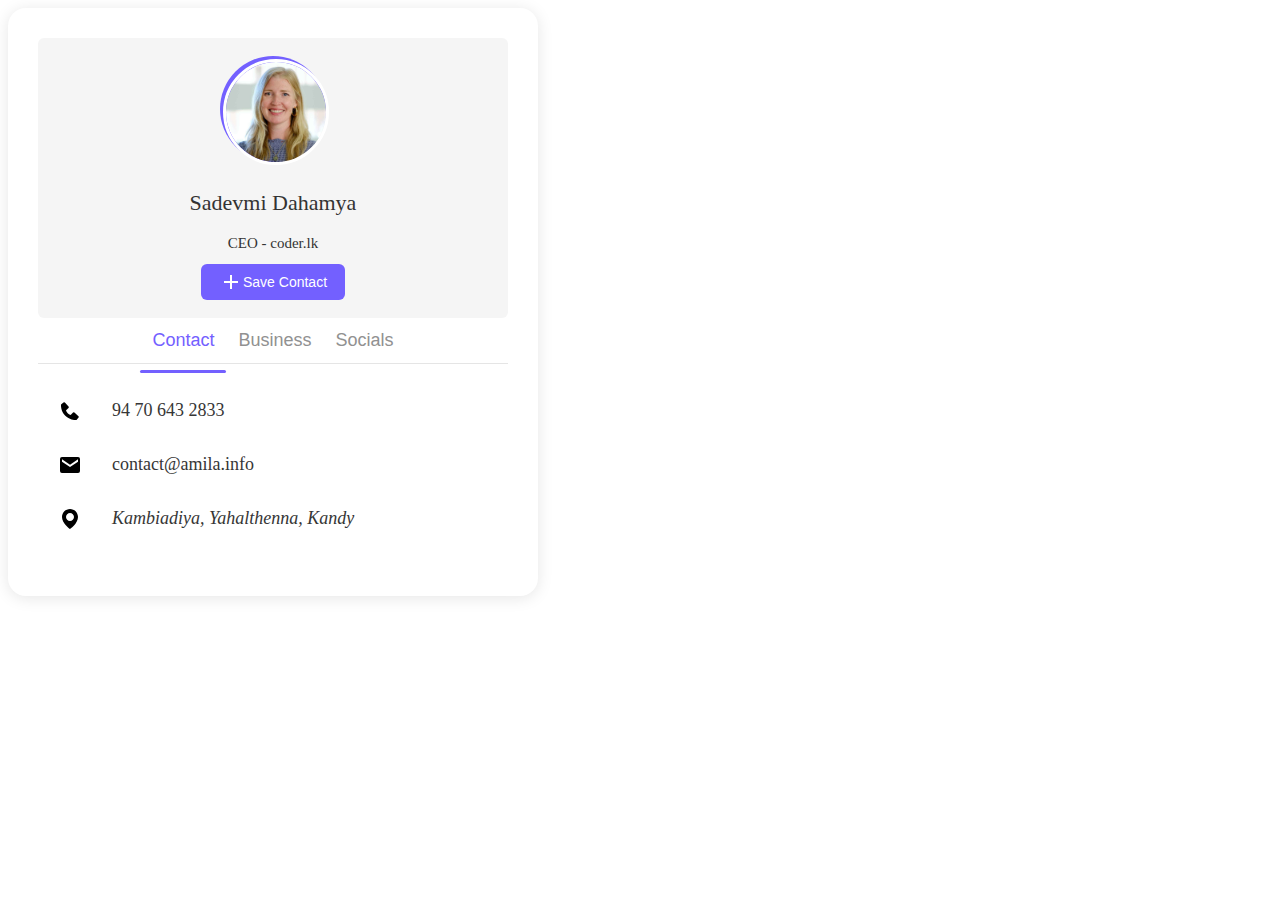
<file: tabpanel.html>
<!DOCTYPE html>
<html lang="en">

<head>
    <meta charset="UTF-8">
    <meta name="viewport" content="width=device-width, initial-scale=1.0">
    <title>Tab Pannel</title>
    <link href='https://unpkg.com/boxicons@2.1.4/css/boxicons.min.css' rel='stylesheet'>

    <link rel="stylesheet" href="tab.css">
    <link rel="stylesheet" href="profile.css">
    <link rel="stylesheet" href="contact.css">
</head>

<body>
    <div class="container top-container">
        <div class="profile-card">
            <div class="image">
                <img src="profile-image.jpg" alt="" class="profile-img">
            </div>

            <div class="text-data">
                <h2 class="name">Sadevmi Dahamya</h2>
                <span class="job">CEO - coder.lk</span>
            </div>
            <div class="save-contact">
                <button class="save-contact-btn">

                    <span class="plus-icon">
                        <svg xmlns="http://www.w3.org/2000/svg" width="24" height="24" viewBox="0 0 24 24"
                            style="fill: rgb(255, 255, 255);">
                            <path d="M19 11h-6V5h-2v6H5v2h6v6h2v-6h6z"></path>
                        </svg>
                    </span>
                    <div class="btn-text">
                        Save Contact

                    </div>
                </button>
            </div>
        </div>
        <div class="tab_box">
            <button class="tab_btn active">Contact</button>
            <button class="tab_btn">Business</button>
            <button class="tab_btn">Socials</button>
            <div class="line"></div>
        </div>
        <div class="content_box">
            <div class="content active">
                <div class="contact-box">
                    <div class="items">
                        <span class="icon">
                            <svg xmlns="http://www.w3.org/2000/svg" width="24" height="24" viewBox="0 0 24 24"
                                style="fill: rgba(0, 0, 0, 1);">
                                <path
                                    d="m20.487 17.14-4.065-3.696a1.001 1.001 0 0 0-1.391.043l-2.393 2.461c-.576-.11-1.734-.471-2.926-1.66-1.192-1.193-1.553-2.354-1.66-2.926l2.459-2.394a1 1 0 0 0 .043-1.391L6.859 3.513a1 1 0 0 0-1.391-.087l-2.17 1.861a1 1 0 0 0-.29.649c-.015.25-.301 6.172 4.291 10.766C11.305 20.707 16.323 21 17.705 21c.202 0 .326-.006.359-.008a.992.992 0 0 0 .648-.291l1.86-2.171a.997.997 0 0 0-.085-1.39z">
                                </path>
                            </svg>
                        </span>
                        <div class="link">
                            <a href="#" class="phone">94 70 643 2833</a>
                        </div>
                    </div>

                    <div class="items">
                        <span class="icon">
                            <svg xmlns="http://www.w3.org/2000/svg" width="24" height="24" viewBox="0 0 24 24"
                                style="fill: rgba(0, 0, 0, 1);">
                                <path
                                    d="M20 4H4a2 2 0 0 0-2 2v12a2 2 0 0 0 2 2h16a2 2 0 0 0 2-2V6a2 2 0 0 0-2-2zm0 4.7-8 5.334L4 8.7V6.297l8 5.333 8-5.333V8.7z">
                                </path>
                            </svg>
                        </span>
                        <div class="link">
                            <a href="#" class="phone">contact@amila.info</a>
                        </div>
                    </div>
                    <div class="items">
                        <span class="icon">
                            <svg xmlns="http://www.w3.org/2000/svg" width="24" height="24" viewBox="0 0 24 24"
                                style="fill: rgba(0, 0, 0, 1);">
                                <path
                                    d="M12 2C7.589 2 4 5.589 4 9.995 3.971 16.44 11.696 21.784 12 22c0 0 8.029-5.56 8-12 0-4.411-3.589-8-8-8zm0 12c-2.21 0-4-1.79-4-4s1.79-4 4-4 4 1.79 4 4-1.79 4-4 4z">
                                </path>
                            </svg>
                        </span>
                        <address class="link">
                            <a href="#" class="phone">Kambiadiya, Yahalthenna, Kandy</a>
                        </address>
                    </div>
                </div>
            </div>
        </div>

        <div class="content_box">
            <div class="content">
                <div class="contact-box">
                    <div class="items">
                        <span class="icon">
                            <svg xmlns="http://www.w3.org/2000/svg" width="24" height="24" viewBox="0 0 24 24"
                                style="fill: rgba(0, 0, 0, 1);">
                                <path
                                    d="M12 2C6.486 2 2 6.486 2 12s4.486 10 10 10 10-4.486 10-10S17.514 2 12 2zm7.931 9h-2.764a14.67 14.67 0 0 0-1.792-6.243A8.013 8.013 0 0 1 19.931 11zM12.53 4.027c1.035 1.364 2.427 3.78 2.627 6.973H9.03c.139-2.596.994-5.028 2.451-6.974.172-.01.344-.026.519-.026.179 0 .354.016.53.027zm-3.842.7C7.704 6.618 7.136 8.762 7.03 11H4.069a8.013 8.013 0 0 1 4.619-6.273zM4.069 13h2.974c.136 2.379.665 4.478 1.556 6.23A8.01 8.01 0 0 1 4.069 13zm7.381 6.973C10.049 18.275 9.222 15.896 9.041 13h6.113c-.208 2.773-1.117 5.196-2.603 6.972-.182.012-.364.028-.551.028-.186 0-.367-.016-.55-.027zm4.011-.772c.955-1.794 1.538-3.901 1.691-6.201h2.778a8.005 8.005 0 0 1-4.469 6.201z">
                                </path>
                            </svg>
                        </span>
                        <div class="link">
                            <a href="#" class="phone">coder.lk</a>
                        </div>
                    </div>

                    <div class="items">
                        <span class="icon">
                            <svg xmlns="http://www.w3.org/2000/svg" width="24" height="24" viewBox="0 0 24 24"
                                style="fill: rgba(0, 0, 0, 1);">
                                <path
                                    d="M20 4H4a2 2 0 0 0-2 2v12a2 2 0 0 0 2 2h16a2 2 0 0 0 2-2V6a2 2 0 0 0-2-2zm0 4.7-8 5.334L4 8.7V6.297l8 5.333 8-5.333V8.7z">
                                </path>
                            </svg>
                        </span>
                        <div class="link">
                            <a href="#" class="phone">contact@amila.info</a>
                        </div>
                    </div>
                    <div class="items">
                        <span class="icon">
                            <svg xmlns="http://www.w3.org/2000/svg" width="24" height="24" viewBox="0 0 24 24"
                                style="fill: rgba(0, 0, 0, 1);">
                                <path
                                    d="M12 2C7.589 2 4 5.589 4 9.995 3.971 16.44 11.696 21.784 12 22c0 0 8.029-5.56 8-12 0-4.411-3.589-8-8-8zm0 12c-2.21 0-4-1.79-4-4s1.79-4 4-4 4 1.79 4 4-1.79 4-4 4z">
                                </path>
                            </svg>
                        </span>
                        <div class="link">
                            <a href="#" class="phone">Kambiadiya, Yahalthenna, Kandy</a>
                        </div>
                    </div>
                </div>
            </div>
        </div>

        <div class="content_box">
            <div class="content">
                <div class="contact-box">
                    <div class="items">
                        <span class="icon">
                            <svg xmlns="http://www.w3.org/2000/svg" width="24" height="24" viewBox="0 0 24 24"
                                style="fill: rgba(0, 0, 0, 1);">
                                <path
                                    d="M13.397 20.997v-8.196h2.765l.411-3.209h-3.176V7.548c0-.926.258-1.56 1.587-1.56h1.684V3.127A22.336 22.336 0 0 0 14.201 3c-2.444 0-4.122 1.492-4.122 4.231v2.355H7.332v3.209h2.753v8.202h3.312z">
                                </path>
                            </svg>
                        </span>
                        <div class="link">
                            <a href="#" class="phone">@www.coder.lk</a>
                        </div>
                    </div>

                    <div class="items">
                        <span class="icon">
                            <svg xmlns="http://www.w3.org/2000/svg" width="24" height="24" viewBox="0 0 24 24"
                                style="fill: rgba(0, 0, 0, 1);">
                                <path fill-rule="evenodd" clip-rule="evenodd"
                                    d="M18.403 5.633A8.919 8.919 0 0 0 12.053 3c-4.948 0-8.976 4.027-8.978 8.977 0 1.582.413 3.126 1.198 4.488L3 21.116l4.759-1.249a8.981 8.981 0 0 0 4.29 1.093h.004c4.947 0 8.975-4.027 8.977-8.977a8.926 8.926 0 0 0-2.627-6.35m-6.35 13.812h-.003a7.446 7.446 0 0 1-3.798-1.041l-.272-.162-2.824.741.753-2.753-.177-.282a7.448 7.448 0 0 1-1.141-3.971c.002-4.114 3.349-7.461 7.465-7.461a7.413 7.413 0 0 1 5.275 2.188 7.42 7.42 0 0 1 2.183 5.279c-.002 4.114-3.349 7.462-7.461 7.462m4.093-5.589c-.225-.113-1.327-.655-1.533-.73-.205-.075-.354-.112-.504.112s-.58.729-.711.879-.262.168-.486.056-.947-.349-1.804-1.113c-.667-.595-1.117-1.329-1.248-1.554s-.014-.346.099-.458c.101-.1.224-.262.336-.393.112-.131.149-.224.224-.374s.038-.281-.019-.393c-.056-.113-.505-1.217-.692-1.666-.181-.435-.366-.377-.504-.383a9.65 9.65 0 0 0-.429-.008.826.826 0 0 0-.599.28c-.206.225-.785.767-.785 1.871s.804 2.171.916 2.321c.112.15 1.582 2.415 3.832 3.387.536.231.954.369 1.279.473.537.171 1.026.146 1.413.089.431-.064 1.327-.542 1.514-1.066.187-.524.187-.973.131-1.067-.056-.094-.207-.151-.43-.263">
                                </path>
                            </svg>
                        </span>
                        <div class="link">
                            <a href="#" class="phone">Coder.lk</a>
                        </div>
                    </div>
                    <div class="items">
                        <span class="icon">
                            <svg xmlns="http://www.w3.org/2000/svg" width="24" height="24" viewBox="0 0 24 24"
                                style="fill: rgba(0, 0, 0, 1);">
                                <path
                                    d="M11.999 7.377a4.623 4.623 0 1 0 0 9.248 4.623 4.623 0 0 0 0-9.248zm0 7.627a3.004 3.004 0 1 1 0-6.008 3.004 3.004 0 0 1 0 6.008z">
                                </path>
                                <circle cx="16.806" cy="7.207" r="1.078"></circle>
                                <path
                                    d="M20.533 6.111A4.605 4.605 0 0 0 17.9 3.479a6.606 6.606 0 0 0-2.186-.42c-.963-.042-1.268-.054-3.71-.054s-2.755 0-3.71.054a6.554 6.554 0 0 0-2.184.42 4.6 4.6 0 0 0-2.633 2.632 6.585 6.585 0 0 0-.419 2.186c-.043.962-.056 1.267-.056 3.71 0 2.442 0 2.753.056 3.71.015.748.156 1.486.419 2.187a4.61 4.61 0 0 0 2.634 2.632 6.584 6.584 0 0 0 2.185.45c.963.042 1.268.055 3.71.055s2.755 0 3.71-.055a6.615 6.615 0 0 0 2.186-.419 4.613 4.613 0 0 0 2.633-2.633c.263-.7.404-1.438.419-2.186.043-.962.056-1.267.056-3.71s0-2.753-.056-3.71a6.581 6.581 0 0 0-.421-2.217zm-1.218 9.532a5.043 5.043 0 0 1-.311 1.688 2.987 2.987 0 0 1-1.712 1.711 4.985 4.985 0 0 1-1.67.311c-.95.044-1.218.055-3.654.055-2.438 0-2.687 0-3.655-.055a4.96 4.96 0 0 1-1.669-.311 2.985 2.985 0 0 1-1.719-1.711 5.08 5.08 0 0 1-.311-1.669c-.043-.95-.053-1.218-.053-3.654 0-2.437 0-2.686.053-3.655a5.038 5.038 0 0 1 .311-1.687c.305-.789.93-1.41 1.719-1.712a5.01 5.01 0 0 1 1.669-.311c.951-.043 1.218-.055 3.655-.055s2.687 0 3.654.055a4.96 4.96 0 0 1 1.67.311 2.991 2.991 0 0 1 1.712 1.712 5.08 5.08 0 0 1 .311 1.669c.043.951.054 1.218.054 3.655 0 2.436 0 2.698-.043 3.654h-.011z">
                                </path>
                            </svg>
                        </span>
                        <div class="link">
                            <a href="#" class="phone">coder</a>
                        </div>
                    </div>
                </div>
            </div>
        </div>

    </div>
    <script src="tab.js"></script>
</body>

</html>
</file>
<file: tab.css>
@import url('https://fonts.googleapis.com/css2?family=Poppins:ital,wght@0,100;0,200;0,300;0,400;0,500;0,600;0,700;0,800;0,900;1,100;1,200;1,300;1,400;1,500;1,600;1,700;1,800;1,900&display=swap');
/**
* {
    margin: 0;
    padding: 0;
    box-sizing: border-box;
    font-family: 'Poppins', sans-serif;
}

body {
    background-color: #deeeff;
    display: flex;
    justify-content: center;
    align-items: center;
    height: 100vh;

}
*/
.container {
    width: 470px;
    background-color: #fff;
    padding: 30px;
    box-shadow: 0 2px 16px rgba(0, 0, 0, .1);
    border-radius: 18px;
}

.tab_box {
    width: 100%;
    display: flex;
    /* justify-content: space-around; */
    justify-content: center;
    align-items: center;
    border-bottom: 1px solid rgba(229, 229, 229);
    position: relative;
}

.tab_box .tab_btn {
    font-size: 18px;
    font-weight: 400;
    color: #919191;
    background: none;
    border: none;
    padding: 12px;
    cursor: pointer;
}

.tab_box .tab_btn.active {
    color: #7360ff;
}

.content_box {
    display: block;
    width: 100%;
}

.content_box .content {
    padding: 20px;
    display: none;
    animation: moving .5s ease;
}

@keyframes moving {
    from {
        transform: translateX(50px);
        opacity: 0;
    }

    to {
        transform: translateX(0px);
        opacity: 1;
    }
}

.content_box .content.active {
    display: block;
}

/* .content_box .content h2 {
    margin-bottom: 10px;

} */

.line {
    position: absolute;
    top: 52px;
    left: 0;
    width: 90px;
    height: 3px;
    background-color: #7360ff;
    border-radius: 12px;
    transition: all .3s ease;
}
</file>
<file: profile.css>
.top-container {
    display: flex;
    flex-direction: column;
    align-items: center;
}

.profile-card {
    display: flex;
    flex-direction: column;
    align-items: center;
    /* max-width: 370px; */
    /* max-width: 370px; */
    width: 100%;
    /* background: #fff; */
    /* border-radius: 24px; */
    /* padding: 24px; */
    /* box-shadow: 0 5px 10px rgba(0, 0, 0, .1); */
    position: relative;
    padding: 18px 0;
    background-color: #f5f5f5;
    border-radius: 6px;
}

.profile-card::before {
    content: "";
    position: absolute;
    top: 0;
    left: 0;
    height: 48%;
    width: 100%;
    border-radius: 6px 6px 0 0;
    /* background: #7360ff; */
}

.image {
    position: relative;
    height: 100px;
    width: 100px;
    border-radius: 50%;
    background-color: #7360ff;
    padding: 3px;
    margin-bottom: 10px;

}

.image .profile-img {
    height: 100%;
    width: 100%;
    object-fit: cover;
    border-radius: 50%;
    border: 3px solid #fff;
}

.profile-card .text-data {
    display: flex;
    flex-direction: column;
    align-items: center;
    color: #333;
}

.text-data .name {
    font-size: 22px;
    font-weight: 500;
}

.text-data .job {
    font-size: 15px;
    font-weight: 400;
}

.profile-card .save-contact {
    display: flex;
    align-items: center;
    margin-top: 12px;
}

.save-contact .save-contact-btn {
    display: flex;
    align-items: center;
    justify-content: space-between;
    color: #fff;
    font-size: 14px;
    font-weight: 400;
    border: none;
    border-radius: 6px;
    /* margin: 8px 24px; */
    background-color: #7360ff;
    cursor: pointer;
    padding: 6px 18px;
}

.save-contact-btn .plus-icon,
.save-contact-btn .btn-text {
    display: flex;
    /* Also make these flex containers */
    align-items: center;
    /* Center the content of these as well */
}
</file>
<file: contact.css>
.contact-box {
    /* display: flex;
    flex-direction: column;
    align-items: flex-start; */
}

.contact-box .items {
    display: flex;
    /* padding-top: 12px; */
}

.contact-box .items .icon {
    width: 54px;
    height: 54px;
    display: flex;
    /* justify-content: center; */

    align-items: center;
    /**Centers vertically*/

    /* background-color: red; */
}

.contact-box .items .link {
    display: flex;
    align-items: center;
    /* background-color: blue; */
    height: 54px;
}

.contact-box .items .link a {

    /* background-color: rgb(81, 81, 29); */
    text-decoration: none;
    font-size: 18px;
    font-weight: 500;
    color: rgb(54, 54, 54);
}
</file>
